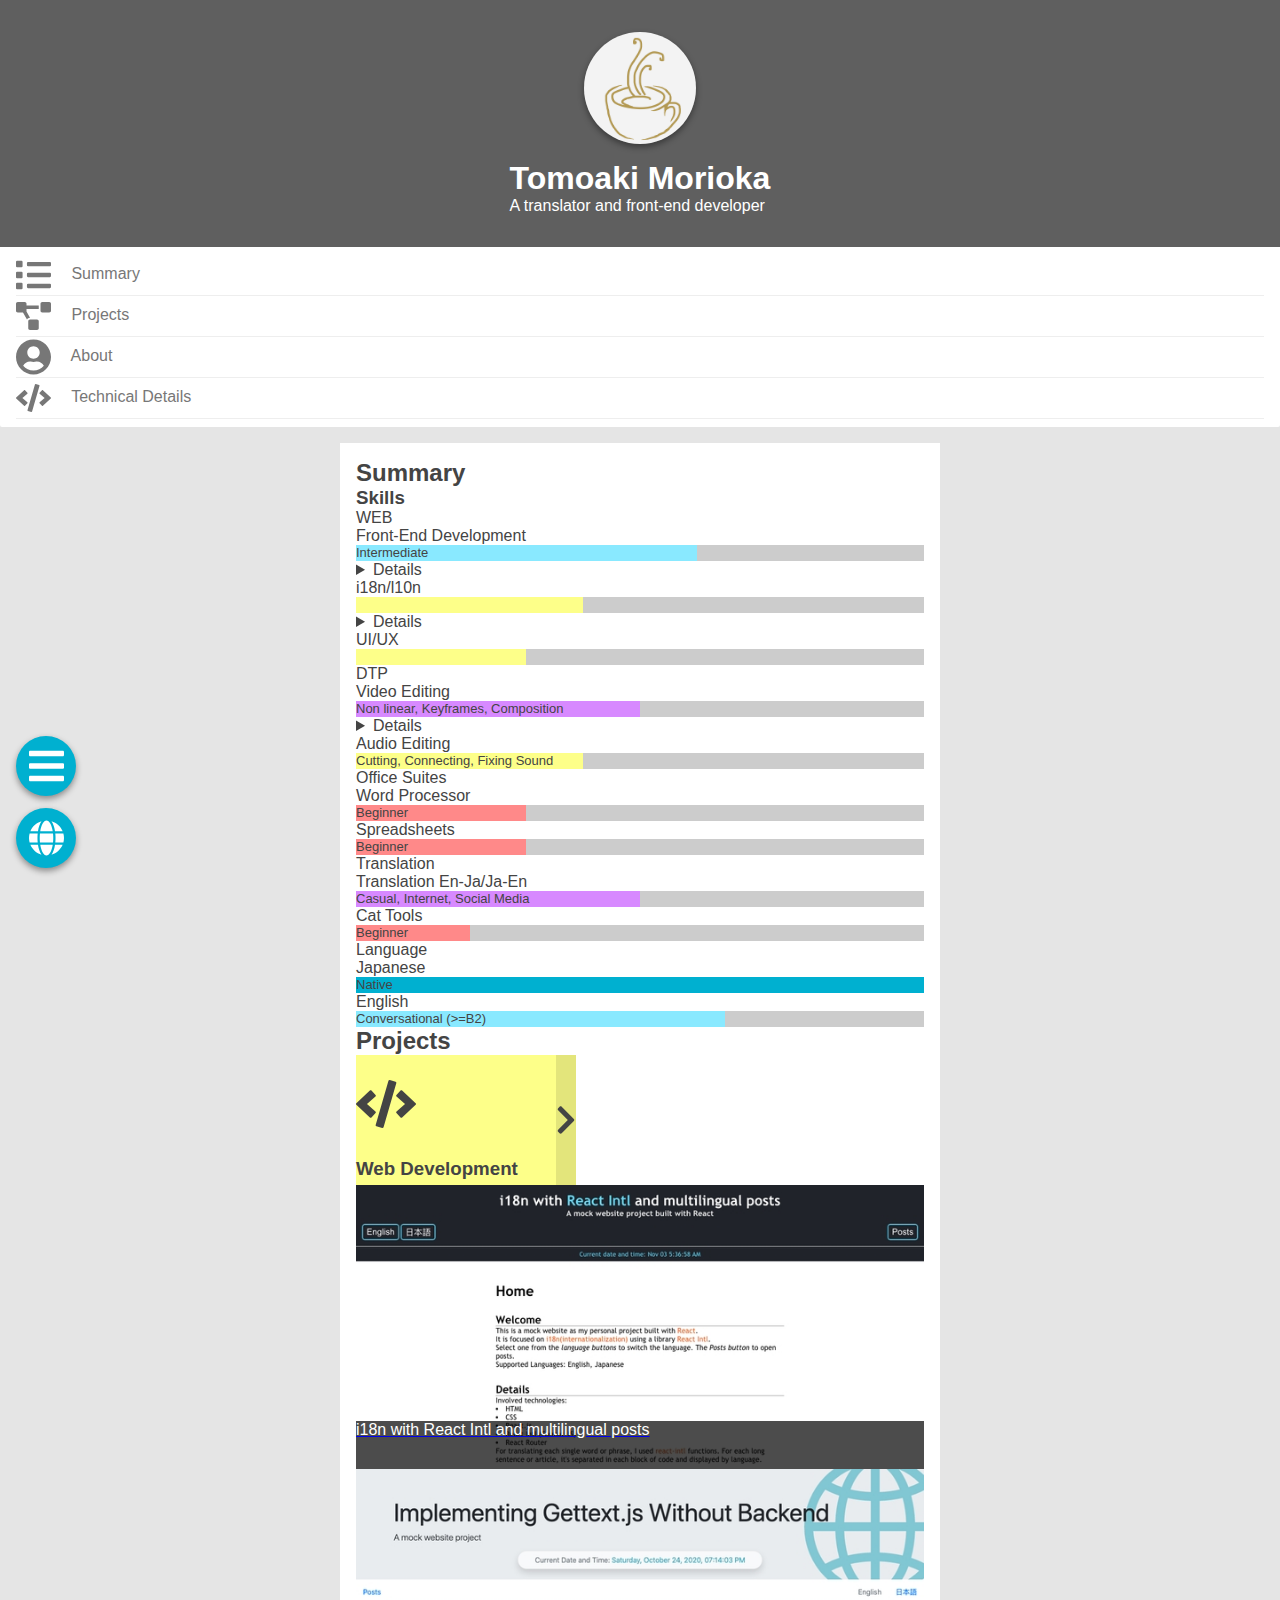
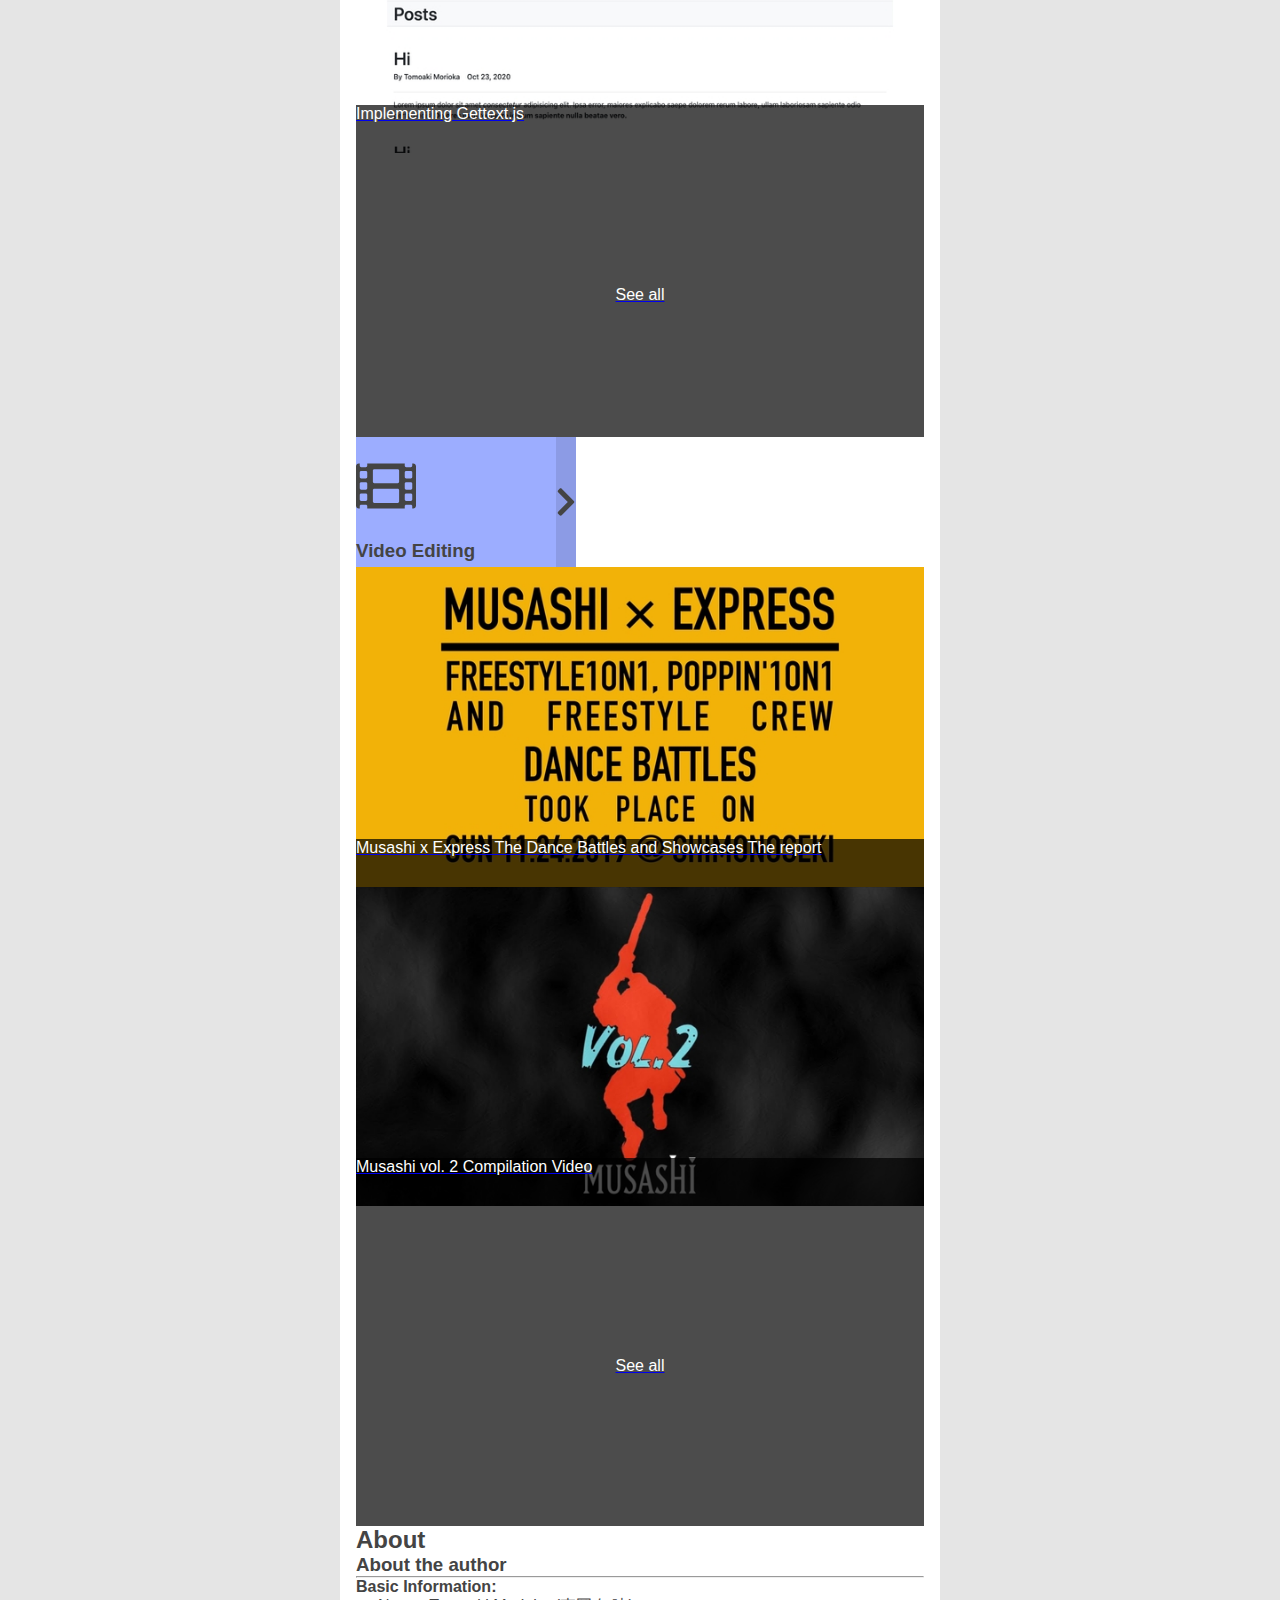
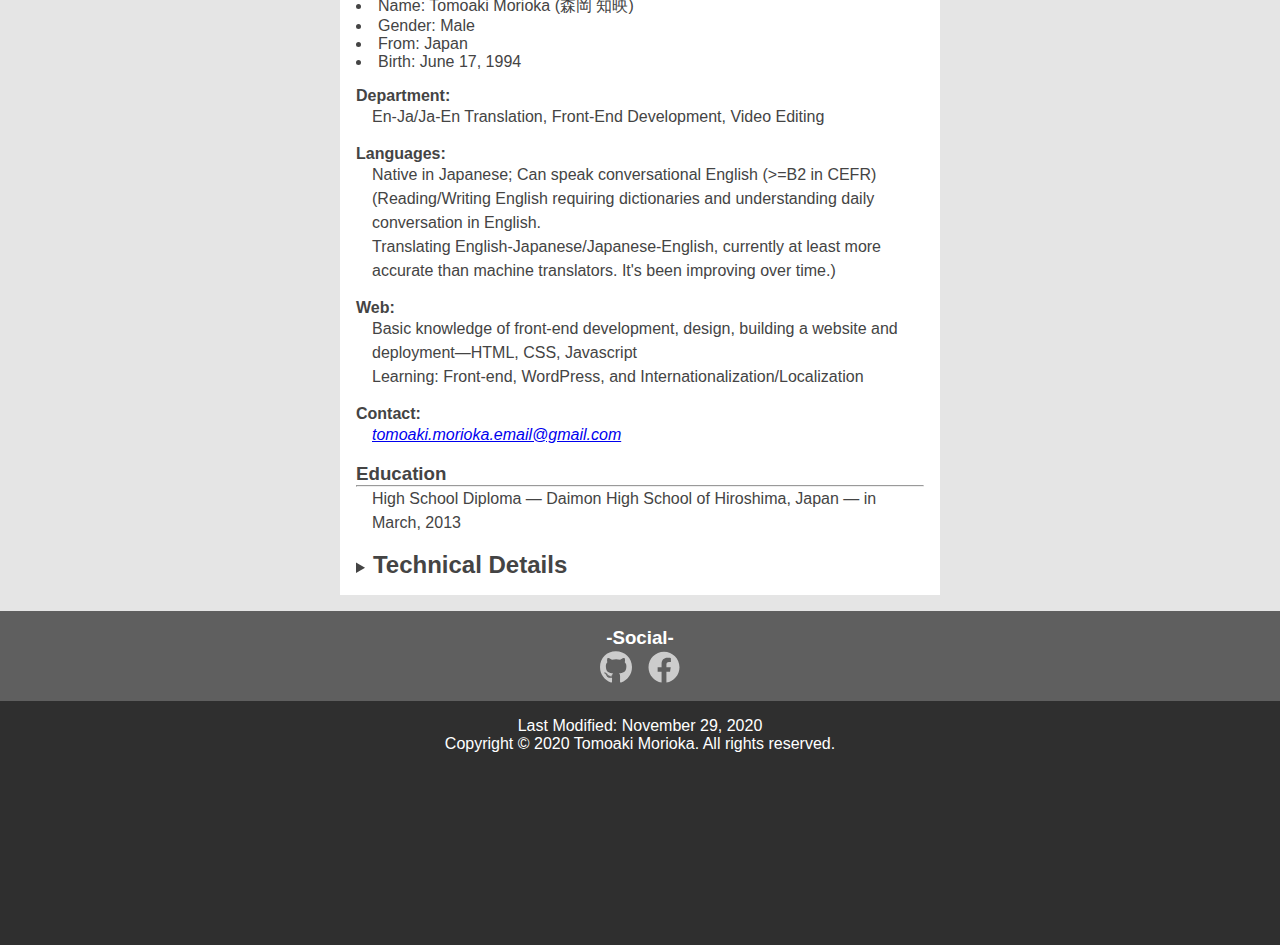
<file: en/index.html>
<!DOCTYPE html>
<html lang="en">
<head>
  <meta charset="utf-8">
  <meta name="viewport" content="width=device-width, initial-scale=1.0">
  <!-- The website's information and the personal -->
  <meta name="discription" content="Tomoaki Morioka — A translator, front-end developer, and video editor.">
  <meta name="subject" content="Portfolio">
  <meta name="author" content="Tomoaki Morioka">
  <meta name="author" content="森岡 知映">
  <meta name="rating" content="General">
  <!-- /The website's information and the personal -->

  <meta http-equiv="last-modified" content="2020-11-29T09:00:00Z">
  <meta http-equiv="content-language" content="en">
  <meta name="google" content="notranslate">
  <!-- Canonical and Alternates -->
  <link rel="canonical" href="https://tom-m-git.github.io/portfolio/en/">
  <link rel="alternate" href="https://tom-m-git.github.io/portfolio/" hreflang="x-default">
  <link rel="alternate" href="https://tom-m-git.github.io/portfolio/ja/" hreflang="ja">
  <!-- /Canonical and Alternates -->
  <meta name="title" content="Tomoaki Morioka Portfolio">
  <title>Tomoaki Morioka — Portfolio</title>

  <link rel="icon" type="image/x-icon" sizes="32x32" href="../favicon-32x32.ico">
  <link rel="icon" type="image/x-icon" sizes="16x16" href="../favicon-16x16.ico">
  <link rel="stylesheet" type="text/css" href="../css/init.css">
  <link rel="stylesheet" type="text/css" href="../css/home/index.css">
</head>
<body>
  <!-- The entire visible content -->
  <noscript><div style="position: fixed;z-index: 9999;width: 100%;padding: 3rem 0;background-color: #ffffff;text-align: center;">Please enable JavaScript to run this webpage.</div></noscript>
  <section id="content">
    <header-component id="page-header" aria-label="header"></header-component>
    <main-component id="page-main" aria-label="main"></main-component>
    <footer-component id="page-footer" aria-label="footer"></footer-component>
  </section>
  <!-- /The entire visible content -->
  <script src="../js/home/projects/projects.js"></script>
  <script src="../js/components/header.js"></script>
  <script src="../js/components/footer.js"></script>
  <script src="../js/home/components/main.js"></script>
  <script src="../lib/i18next.js"></script>
  <script src="../lib/i18nextHttpBackend.js"></script>
  <script src="../lib/i18nextBrowserLanguageDetector.min.js"></script>
  <script src="../js/translation.js"></script>
</body>
</html>
</file>
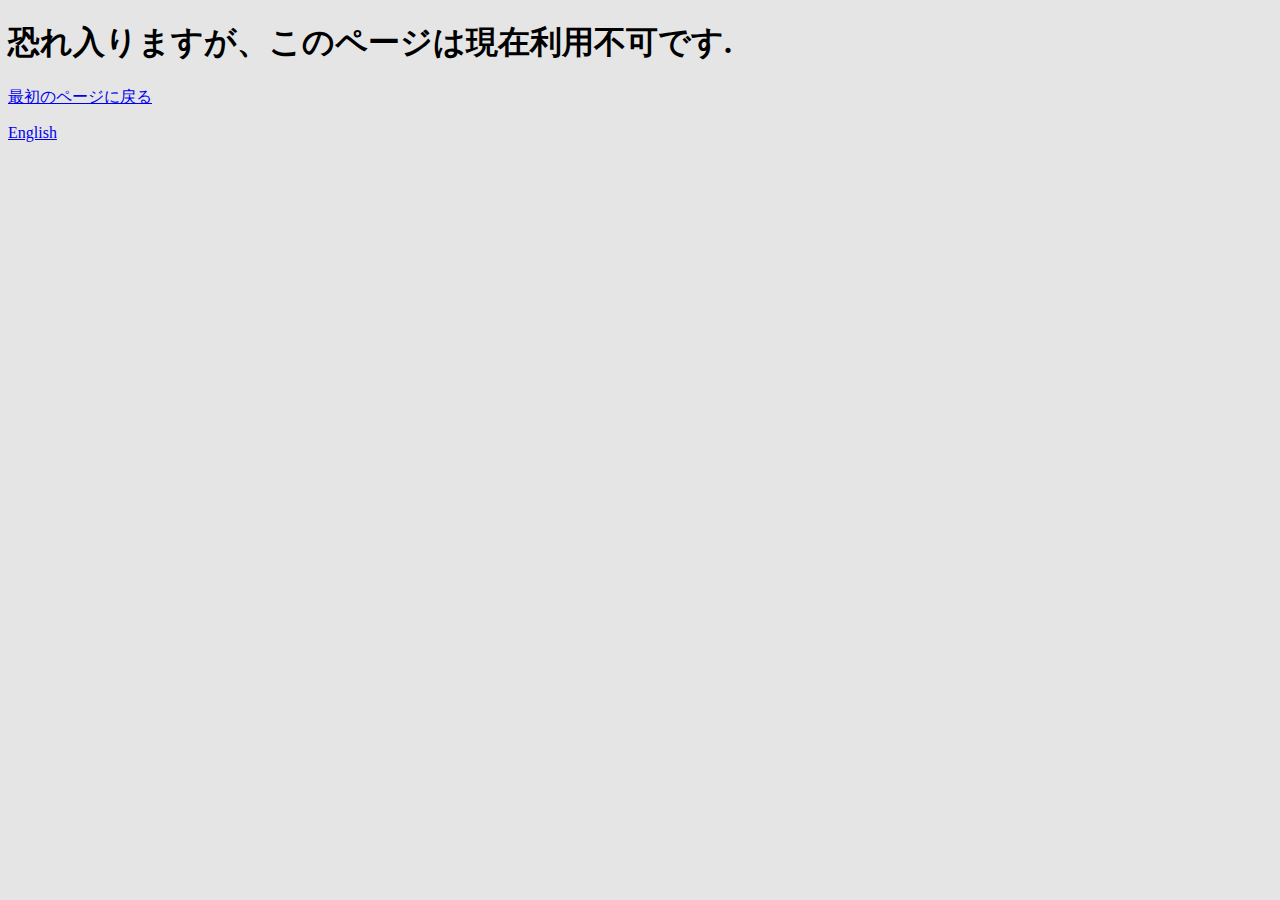
<file: ja/index.html>
<!DOCTYPE html>
<html lang="ja">
<head>
  <meta charset="utf-8">
  <meta name="viewport" content="width=device-width, initial-scale=1.0">
  <meta name="discription" content="森岡 知映 — 翻訳者、 フロントエンドエンジニア、 動画編集者。">
  <meta name="subject" content="ポートフォリオ">
  <meta name="author" content="Tomoaki Morioka">
  <meta name="author" content="森岡 知映">
  <meta name="rating" content="General">

  <meta http-equiv="last-modified" content="2020-11-29T09:00:00Z">
  <meta http-equiv="content-language" content="ja">
  <meta name="google" content="notranslate">
  <link rel="canonical" href="https://tom-m-git.github.io/portfolio/ja/">
  <link rel="alternate" href="https://tom-m-git.github.io/portfolio/" hreflang="x-default">
  <link rel="alternate" href="https://tom-m-git.github.io/portfolio/en/" hreflang="en">
  <meta name="title" content="Tomoaki Morioka Portfolio">
  <title>Tomoaki Morioka — Portfolio</title>

  <link rel="icon" type="image/x-icon" sizes="32x32" href="../favicon-32x32.ico">
  <link rel="icon" type="image/x-icon" sizes="16x16" href="../favicon-16x16.ico">
  <link rel="stylesheet" type="text/css" href="../css/main.css">
</head>
<body>
  <noscript>You need to enable JavaScript to run this webpage.</noscript>
  <h1>恐れ入りますが、このページは現在利用不可です.</h1>
  <p><a href="../">最初のページに戻る</a></p>
  <p><a href="../en/">English</a></p>
</body>
</html>
</file>
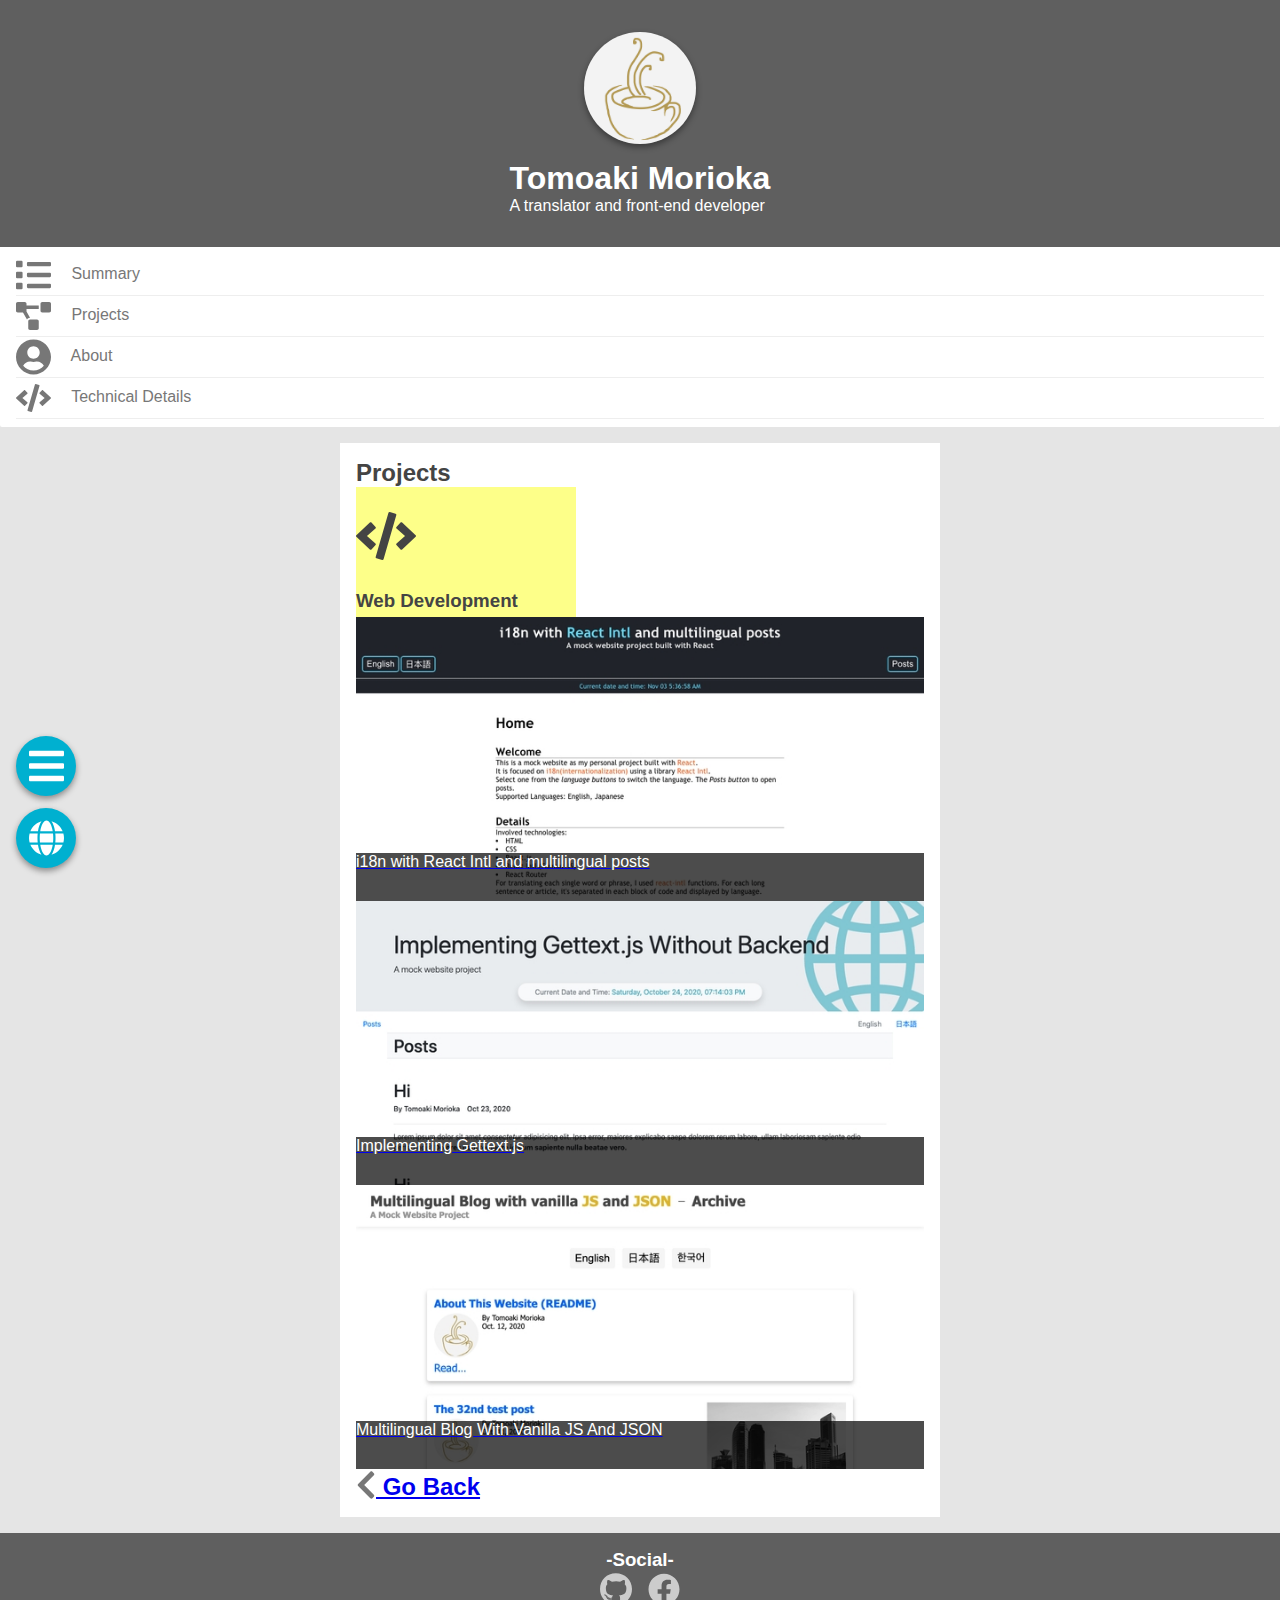
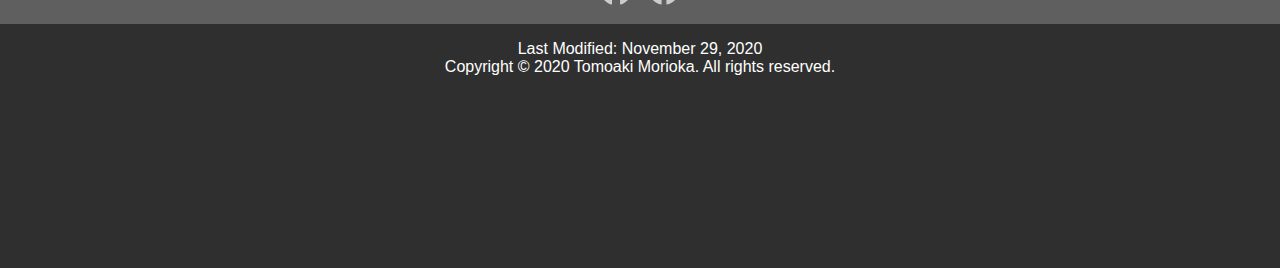
<file: en/projects/development/index.html>
<!DOCTYPE html>
<html lang="en">
<head>
  <meta charset="utf-8">
  <meta name="viewport" content="width=device-width, initial-scale=1.0">
  <!-- The website's information and the personal -->
  <meta name="discription" content="Tomoaki Morioka — A translator, front-end developer, and video editor.">
  <meta name="subject" content="Portfolio">
  <meta name="author" content="Tomoaki Morioka">
  <meta name="author" content="森岡 知映">
  <meta name="rating" content="General">
  <!-- /The website's information and the personal -->

  <meta http-equiv="last-modified" content="2020-11-29T09:00:00Z">
  <meta http-equiv="content-language" content="en">
  <meta name="google" content="notranslate">
  <!-- Canonical and Alternates -->
  <link rel="canonical" href="https://tom-m-git.github.io/portfolio/en/projects/development/">
  <link rel="alternate" href="https://tom-m-git.github.io/portfolio/" hreflang="x-default">
  <link rel="alternate" href="https://tom-m-git.github.io/portfolio/ja/projects/development/" hreflang="ja">
  <!-- /Canonical and Alternates -->
  <meta name="title" content="Tomoaki Morioka Projects Development">
  <title>Tomoaki Morioka | Projects — Development</title>

  <link rel="icon" type="image/x-icon" sizes="32x32" href="../../../favicon-32x32.ico">
  <link rel="icon" type="image/x-icon" sizes="16x16" href="../../../favicon-16x16.ico">
  <link rel="stylesheet" type="text/css" href="../../../css/init.css">
  <link rel="stylesheet" type="text/css" href="../../../css/home/index.css">
</head>
<body>
  <!-- The entire visible content -->
  <noscript><div style="position: fixed;z-index: 9999;width: 100%;padding: 3rem 0;background-color: #ffffff;text-align: center;">Please enable JavaScript to run this webpage.</div></noscript>
  <section id="content">
    <header-component id="page-header" aria-label="header"></header-component>
    <main-component id="page-main" aria-label="main"></main-component>
    <footer-component id="page-footer" aria-label="footer"></footer-component>
  </section>
  <!-- /The entire visible content -->
  <script src="../../../js/home/projects/projects.js"></script>
  <script src="../../../js/components/header.js"></script>
  <script src="../../../js/components/footer.js"></script>
  <script src="../../../js/home/projects/components/main.js"></script>
  <script src="../../../lib/i18next.js"></script>
  <script src="../../../lib/i18nextHttpBackend.js"></script>
  <script src="../../../lib/i18nextBrowserLanguageDetector.min.js"></script>
  <script src="../../../js/translation.js"></script>
</body>
</html>
</file>
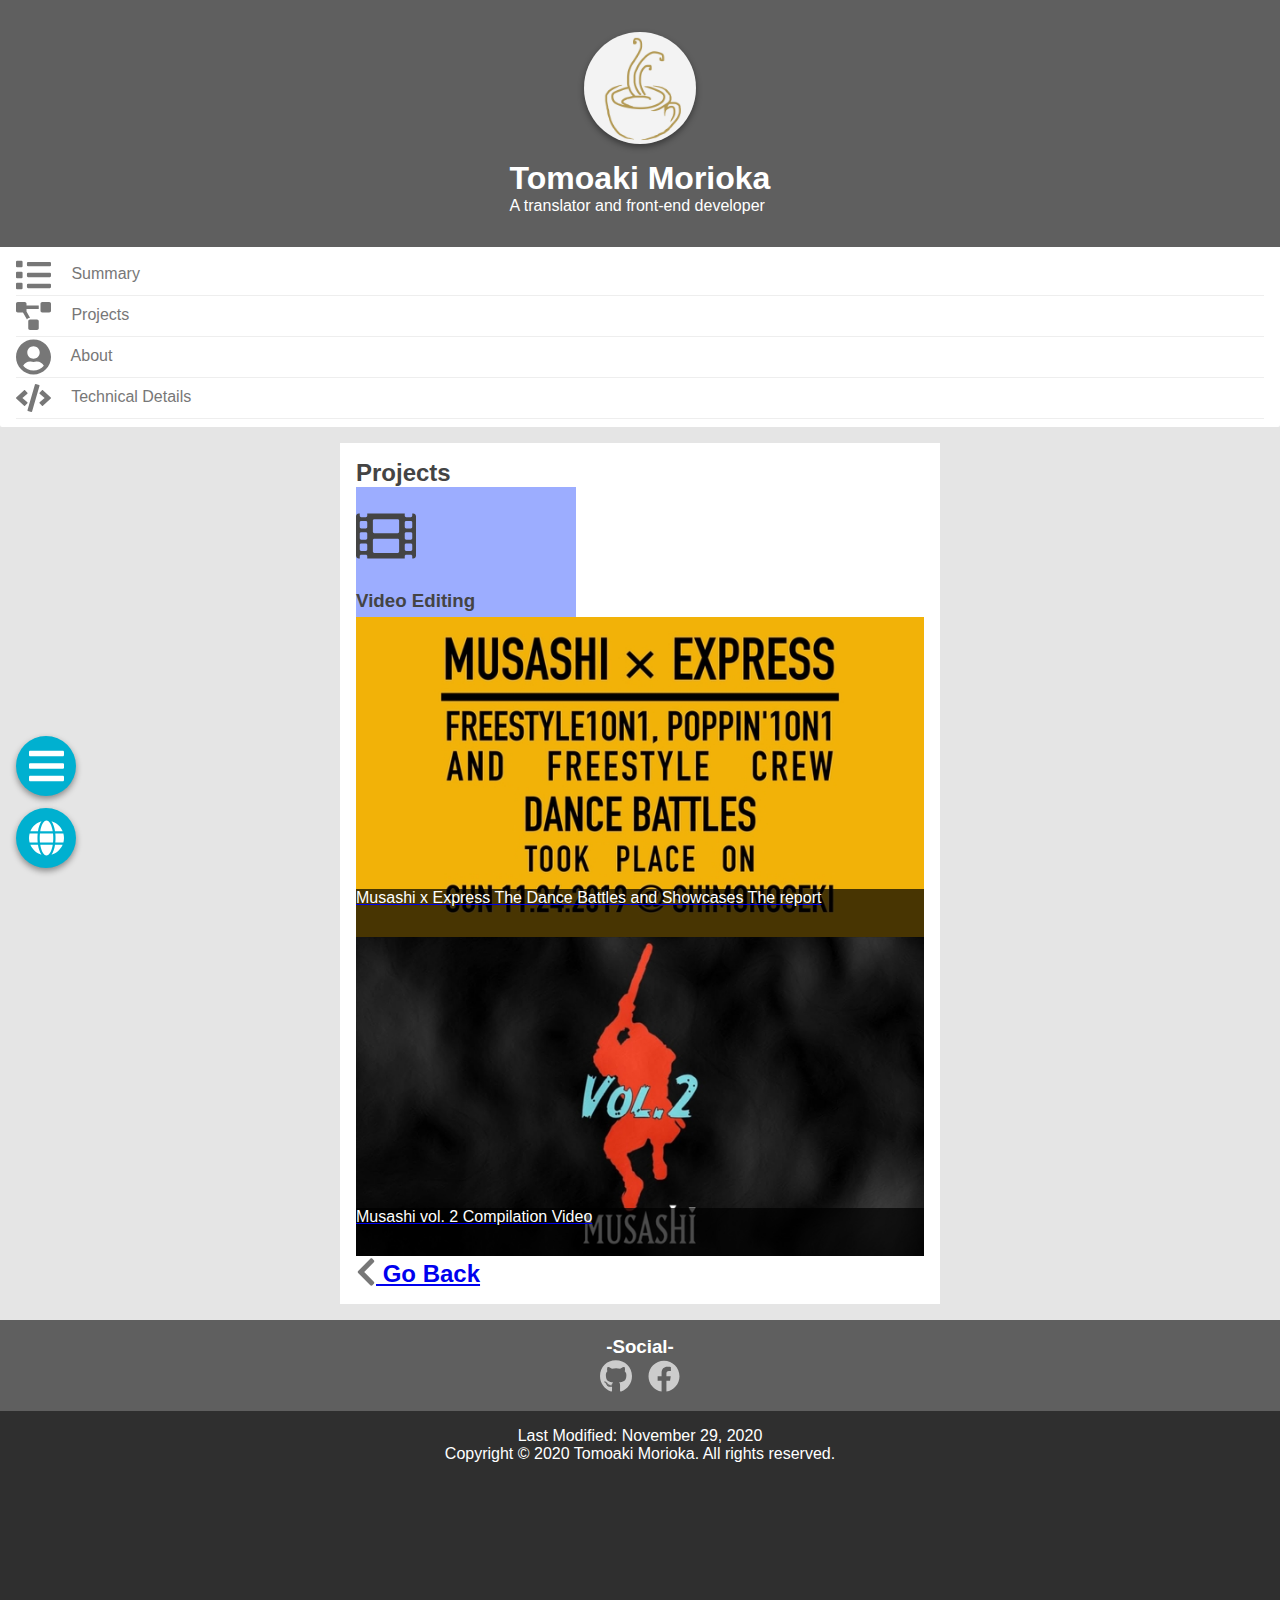
<file: en/projects/videos/index.html>
<!DOCTYPE html>
<html lang="en">
<head>
  <meta charset="utf-8">
  <meta name="viewport" content="width=device-width, initial-scale=1.0">
  <!-- The website's information and the personal -->
  <meta name="discription" content="Tomoaki Morioka — A translator, front-end developer, and video editor.">
  <meta name="subject" content="Portfolio">
  <meta name="author" content="Tomoaki Morioka">
  <meta name="author" content="森岡 知映">
  <meta name="rating" content="General">
  <!-- /The website's information and the personal -->

  <meta http-equiv="last-modified" content="2020-11-29T09:00:00Z">
  <meta http-equiv="content-language" content="en">
  <meta name="google" content="notranslate">
  <!-- Canonical and Alternates -->
  <link rel="canonical" href="https://tom-m-git.github.io/portfolio/en/projects/videos/">
  <link rel="alternate" href="https://tom-m-git.github.io/portfolio/" hreflang="x-default">
  <link rel="alternate" href="https://tom-m-git.github.io/portfolio/ja/projects/videos/" hreflang="ja">
  <!-- /Canonical and Alternates -->
  <meta name="title" content="Tomoaki Morioka Projects Videos">
  <title>Tomoaki Morioka | Projects — Videos</title>

  <link rel="icon" type="image/x-icon" sizes="32x32" href="../../../favicon-32x32.ico">
  <link rel="icon" type="image/x-icon" sizes="16x16" href="../../../favicon-16x16.ico">
  <link rel="stylesheet" type="text/css" href="../../../css/init.css">
  <link rel="stylesheet" type="text/css" href="../../../css/home/index.css">
</head>
<body>
  <!-- The entire visible content -->
  <noscript><div style="position: fixed;z-index: 9999;width: 100%;padding: 3rem 0;background-color: #ffffff;text-align: center;">Please enable JavaScript to run this webpage.</div></noscript>
  <section id="content">
    <header-component id="page-header" aria-label="header"></header-component>
    <main-component id="page-main" aria-label="main"></main-component>
    <footer-component id="page-footer" aria-label="footer"></footer-component>
  </section>
  <!-- /The entire visible content -->
  <script src="../../../js/home/projects/projects.js"></script>
  <script src="../../../js/components/header.js"></script>
  <script src="../../../js/components/footer.js"></script>
  <script src="../../../js/home/projects/components/main.js"></script>
  <script src="../../../lib/i18next.js"></script>
  <script src="../../../lib/i18nextHttpBackend.js"></script>
  <script src="../../../lib/i18nextBrowserLanguageDetector.min.js"></script>
  <script src="../../../js/translation.js"></script>
</body>
</html>
</file>
<file: css/init.css>
* {
    box-sizing: border-box;
    margin: 0;
    padding: 0;
    margin-block-start: 0;
    margin-block-end: 0;
    margin-inline-start: 0;
    margin-inline-end: 0;
    list-style-position: inside;
    font-family: "Lucida Sans Unicode", "Lucida Grande", sans-serif;
    scroll-behavior: smooth;
  }
</file>
<file: css/home/index.css>
#content {
    background-color: #E5E5E5;
}
#page-main {
    display: block;
    max-width: 600px;
    margin: 1rem auto;
    background-color: #ffffff;
}
</file>
<file: css/main.css>
body {
  background-color: #E5E5E5;
}
main {
  margin: 3rem auto auto 10%;
}
ul {
  list-style: none;
}
nav ul li svg {
  width: 0.7em;
  vertical-align: text-bottom;
}
#background {
  position: absolute;
  width: 100%;
  min-height: 100vh;
  background-image: url('../lib/fontawesome/globe.svg');
  background-size: 90vh;
  background-repeat: no-repeat;
  background-position-x: calc(40vh + 70%);
  background-position-y: center;
  filter: opacity(0.3);
}
#background svg {
  position: absolute;
  left: 40%;
  width: calc(40% + 300px);
  vertical-align: bottom;
  opacity: 0.4;
}
#content{
  display: grid;
  grid-template-rows: auto 1fr auto;
  position: relative;
  min-height: 100vh;

  color: #333333;
}
#page-header {
  display: grid;
  grid-template-columns: auto;
  grid-template-rows: auto auto 1fr;
  grid-template-areas:
      'image'
      'title'
      'subtitle';
  justify-content: center;
  padding-top: 2rem;
}
#profile-image {
  grid-area: image;
  justify-self: center;
  max-width: 100%;
  width: 10rem;
  border-radius: 50%;
  margin-bottom: 1rem;
}
#header-title {
  grid-area: title;
}
#header-subtitle {
  grid-area: subtitle;
}
#page-footer {
  padding-left: 10%;
  padding-right: 10%;
  padding-bottom: 1rem;
  /* background-color: #5F5F5F; */
}

@media (min-width: 450px) {
  #page-header {
    grid-template-columns: auto 1fr;
    grid-template-rows: auto 1fr;
    grid-template-areas:
        'image title'
        'image subtitle';
    padding: 2rem 10% 0 10%;
  }
  #profile-image {
    margin-bottom: 0;
    margin-right: 1rem;
  }
  main {
    margin: 5rem auto auto 10%;
  }
}
</file>
